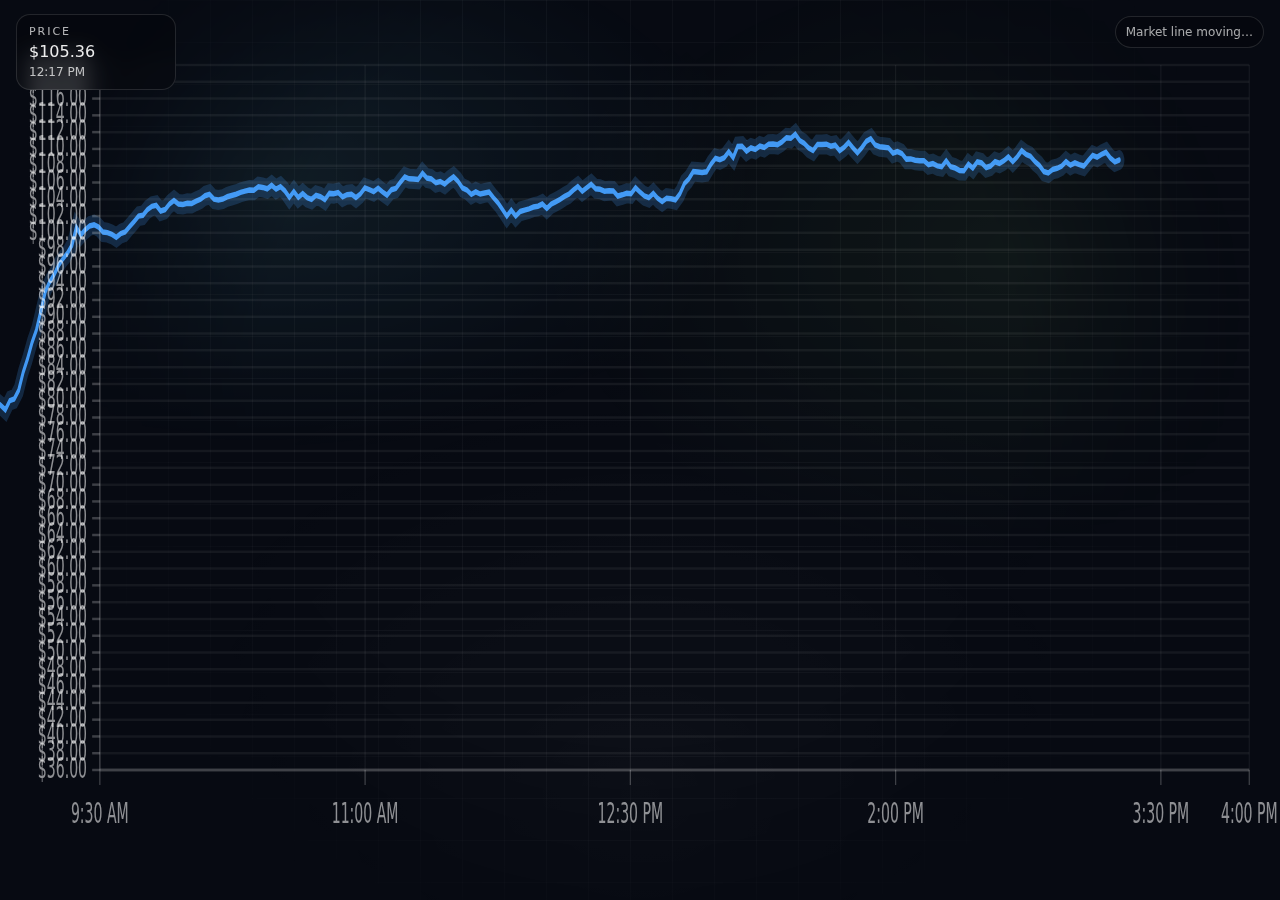
<file: index.html>
<!doctype html>
<html lang="en">
<head>
  <meta charset="utf-8" />
  <meta name="viewport" content="width=device-width, initial-scale=1" />
  <title>Portfolio | TradingView Style</title>

  <!-- Keep this (if it loads, great) -->
  <link rel="stylesheet" href="assets/site.css">

  <!-- HARD fallback so it can never be white -->
  <style>
    html,body{height:100%}
    body{margin:0;background:#070A12;color:#fff;overflow:hidden;font-family:system-ui,-apple-system,Segoe UI,Roboto,Arial}
    .grid-bg{position:fixed;inset:0;pointer-events:none;z-index:0;opacity:.55;
      background:
        linear-gradient(to right, rgba(255,255,255,0.06) 1px, transparent 1px),
        linear-gradient(to bottom, rgba(255,255,255,0.06) 1px, transparent 1px);
      background-size:42px 42px;
      mask-image: radial-gradient(circle at 50% 40%, black 0%, black 45%, transparent 75%);
    }
    .grid-bg::after{content:"";position:absolute;inset:0;opacity:.9;
      background:
        radial-gradient(900px 500px at 20% 20%, rgba(122,231,255,0.18), transparent 55%),
        radial-gradient(800px 520px at 80% 28%, rgba(176,255,138,0.12), transparent 60%),
        radial-gradient(900px 700px at 50% 88%, rgba(255,255,255,0.06), transparent 65%);
    }

    .wrap{position:fixed;inset:0;z-index:1}
    svg#chart{position:absolute;inset:0;width:100%;height:100%}

    .hud{
      position:fixed;left:16px;top:14px;z-index:6;
      border:1px solid rgba(255,255,255,0.12);
      background:rgba(0,0,0,0.22);backdrop-filter:blur(10px);
      border-radius:14px;padding:10px 12px;user-select:none;
      min-width:160px;
    }
    .hud .k{letter-spacing:.18em;opacity:.7;font-size:11px}
    .hud .p{font-size:16px;margin-top:4px;color:rgba(255,255,255,0.92)}
    .hud .t{margin-top:4px;font-size:12px;color:rgba(255,255,255,0.72)}

    .hint{
      position:fixed;right:16px;top:16px;z-index:6;
      font-size:12px;color:rgba(255,255,255,0.65);
      border:1px solid rgba(255,255,255,0.12);
      padding:8px 10px;border-radius:999px;
      background:rgba(0,0,0,0.22);backdrop-filter:blur(10px);
      user-select:none;
    }

    /* Minimal node styling fallback (in case site.css isn't applying) */
    .node{
      position:absolute;transform:translate(-50%,-50%) scale(.92);
      opacity:0;pointer-events:none;transition:transform 420ms ease,opacity 420ms ease,filter 420ms ease;
      border-radius:999px;padding:10px 12px;
      background:rgba(255,255,255,0.07);
      border:1px solid rgba(255,255,255,0.16);
      box-shadow:0 14px 40px rgba(0,0,0,0.55);
      backdrop-filter:blur(10px);
      display:flex;align-items:center;gap:10px;min-width:170px;justify-content:space-between;
      z-index:10;
    }
    .node .label{display:flex;flex-direction:column;gap:2px}
    .node .label strong{font-size:13px}
    .node .label span{font-size:11px;color:rgba(255,255,255,0.65)}
    .node .chip{width:9px;height:9px;border-radius:999px;background:rgba(70,160,255,0.95);box-shadow:0 0 0 6px rgba(70,160,255,0.12)}
    .node.show{opacity:1;pointer-events:auto;transform:translate(-50%,-50%) scale(1)}
    .node:hover{filter:brightness(1.12);transform:translate(-50%,-50%) scale(1.04);cursor:pointer}
    .center-node{min-width:220px;background:rgba(255,255,255,0.10);border:1px solid rgba(255,255,255,0.22)}

    /* Make SVG feel like a chart */
    #chart{cursor:crosshair}
  </style>
</head>

<body>
  <div class="grid-bg" aria-hidden="true"></div>

  <div class="wrap" id="wrap">
    <div class="hud" id="hud">
      <div class="k">PRICE</div>
      <div class="p" id="hudPrice">$—</div>
      <div class="t" id="hudTime">—</div>
    </div>
    <div class="hint" id="hint">Loading…</div>

    <svg id="chart" viewBox="0 0 1000 360" preserveAspectRatio="none">
      <path id="lineGlow" d="" fill="none" stroke="rgba(70,160,255,0.20)" stroke-width="8" stroke-linecap="round"/>
      <path id="line" d="" fill="none" stroke="rgba(70,160,255,0.95)" stroke-width="2.2" stroke-linecap="round"/>
      <g id="dots"></g>
    </svg>

    <!-- Nodes -->
    <div class="node center-node" id="nodeAbout" data-target="about.html">
      <div class="label"><strong>About Me</strong><span>Center of it all</span></div><div class="chip"></div>
    </div>
    <div class="node" id="nodeHobbies" data-target="hobbies.html">
      <div class="label"><strong>Hobbies</strong><span>Off-hours</span></div><div class="chip"></div>
    </div>
    <div class="node" id="nodeExp" data-target="experience.html">
      <div class="label"><strong>Experience</strong><span>Work + projects</span></div><div class="chip"></div>
    </div>
    <div class="node" id="nodeExtra" data-target="extracurriculars.html">
      <div class="label"><strong>Extracurriculars</strong><span>Leadership</span></div><div class="chip"></div>
    </div>
    <div class="node" id="nodeResume" data-target="resume.html">
      <div class="label"><strong>Resume</strong><span>PDF</span></div><div class="chip"></div>
    </div>
  </div>

  <script>
  // Show JS errors ON the page (so you never get "white screen" mystery)
  window.addEventListener('error', (e) => {
    document.body.innerHTML =
      '<pre style="white-space:pre-wrap;background:#070A12;color:#ffb4b4;padding:18px;font-size:13px;">' +
      'JavaScript error:\\n' + (e.message || e.error) + '\\n\\n' +
      (e.filename ? ('File: ' + e.filename + '\\nLine: ' + e.lineno + ':' + e.colno + '\\n\\n') : '') +
      'Fix: paste this error back to ChatGPT and I’ll patch it instantly.' +
      '</pre>';
  });

  (() => {
    const wrapEl = document.getElementById('wrap');
    const hint = document.getElementById('hint');
    const svg  = document.getElementById('chart');
    const line = document.getElementById('line');
    const glow = document.getElementById('lineGlow');
    const dots = document.getElementById('dots');
    const hudPrice = document.getElementById('hudPrice');
    const hudTime  = document.getElementById('hudTime');

    const NS='http://www.w3.org/2000/svg';
    const VB_W=1000, VB_H=360;

    // Plot area padding (axes)
    const PAD_L=78, PAD_R=24, PAD_T=26, PAD_B=52;
    const AXIS_X0=PAD_L, AXIS_X1=VB_W-PAD_R;
    const AXIS_Y0=VB_H-PAD_B, AXIS_Y1=PAD_T;
    const PLOT_W=AXIS_X1-AXIS_X0, PLOT_H=AXIS_Y0-AXIS_Y1;

    const peaks = [
      { x: 160, nodeId: 'nodeHobbies' },
      { x: 330, nodeId: 'nodeExp' },
      { x: 500, nodeId: 'nodeAbout' },
      { x: 670, nodeId: 'nodeExtra' },
      { x: 840, nodeId: 'nodeResume' }
    ];

    // RNG
    let seed = Math.floor(Math.random()*1e9);
    const rand = () => (seed = (1664525*seed + 1013904223) % 4294967296) / 4294967296;

    // Nice tick helper
    function niceStep(span){
      const pow = Math.pow(10, Math.floor(Math.log10(span)));
      const n = span / pow;
      if(n < 1.5) return 0.2*pow;
      if(n < 3)   return 0.5*pow;
      if(n < 7)   return 1*pow;
      if(n < 15)  return 2*pow;
      if(n < 30)  return 5*pow;
      return 10*pow;
    }

    // Price range
    const base = 40 + rand()*180;
    const range = 10 + rand()*45;
    let pMin = base - range;
    let pMax = base + range;
    const step = niceStep((pMax - pMin) / 6);
    pMin = Math.floor(pMin/step)*step;
    pMax = Math.ceil(pMax/step)*step;

    const clamp = (v,lo,hi)=>Math.max(lo,Math.min(hi,v));
    const priceToY = (price)=> AXIS_Y0 - ((price - pMin)/(pMax - pMin))*PLOT_H;

    // Time labels
    const minutesToLabel = (min)=>{
      const total = (9*60+30) + min;
      let h = Math.floor(total/60), m = total%60;
      const ampm = h>=12?'PM':'AM';
      let hh = h%12; if(hh===0) hh=12;
      return `${hh}:${String(m).padStart(2,'0')} ${ampm}`;
    };

    // Build axis layer
    const oldAxis = document.getElementById('axisLayer');
    if(oldAxis) oldAxis.remove();
    const axisLayer = document.createElementNS(NS,'g');
    axisLayer.setAttribute('id','axisLayer');
    svg.appendChild(axisLayer);

    const axisStroke='rgba(255,255,255,0.18)';
    const gridStroke='rgba(255,255,255,0.06)';

    const addLine = (x1,y1,x2,y2,stroke,w,dash)=>{
      const l=document.createElementNS(NS,'line');
      l.setAttribute('x1',x1);l.setAttribute('y1',y1);
      l.setAttribute('x2',x2);l.setAttribute('y2',y2);
      l.setAttribute('stroke',stroke);l.setAttribute('stroke-width',w);
      if(dash) l.setAttribute('stroke-dasharray',dash);
      axisLayer.appendChild(l);
      return l;
    };

    const addText = (x,y,txt,anchor='middle')=>{
      const t=document.createElementNS(NS,'text');
      t.setAttribute('x',x);t.setAttribute('y',y);
      t.setAttribute('fill','rgba(255,255,255,0.55)');
      t.setAttribute('font-size','11');
      t.setAttribute('font-family','system-ui,-apple-system,Segoe UI,Roboto,Arial');
      t.setAttribute('text-anchor',anchor);
      t.setAttribute('dominant-baseline','middle');
      t.textContent=txt;
      axisLayer.appendChild(t);
      return t;
    };

    // Axes
    addLine(AXIS_X0,AXIS_Y0,AXIS_X1,AXIS_Y0,axisStroke,1.2);
    addLine(AXIS_X0,AXIS_Y0,AXIS_X0,AXIS_Y1,axisStroke,1.2);

    // X ticks/grid
    [0,90,180,270,360,390].forEach(min=>{
      const x=AXIS_X0 + (min/390)*PLOT_W;
      addLine(x,AXIS_Y0,x,AXIS_Y0+6,'rgba(255,255,255,0.22)',1);
      addLine(x,AXIS_Y0,x,AXIS_Y1,gridStroke,1);
      addText(x,AXIS_Y0+18,minutesToLabel(min),'middle');
    });

    // Y ticks/grid
    for(let p=pMin; p<=pMax+1e-9; p+=step){
      const y=priceToY(p);
      addLine(AXIS_X0-6,y,AXIS_X0,y,'rgba(255,255,255,0.22)',1);
      addLine(AXIS_X0,y,AXIS_X1,y,gridStroke,1);
      addText(AXIS_X0-10,y,`$${p.toFixed(2)}`,'end');
    }

    // Cursor crosshair layer
    const oldCursor=document.getElementById('cursorLayer');
    if(oldCursor) oldCursor.remove();
    const cursorLayer=document.createElementNS(NS,'g');
    cursorLayer.setAttribute('id','cursorLayer');
    svg.appendChild(cursorLayer);

    const vLine=addLine(AXIS_X0,AXIS_Y0,AXIS_X0,AXIS_Y1,'rgba(200,200,200,0.22)',1,'4 6');
    const hLine=addLine(AXIS_X0,AXIS_Y0,AXIS_X1,AXIS_Y0,'rgba(200,200,200,0.22)',1,'4 6');
    cursorLayer.appendChild(vLine); cursorLayer.appendChild(hLine);
    vLine.setAttribute('opacity','0'); hLine.setAttribute('opacity','0');

    const cursorDot=document.createElementNS(NS,'circle');
    cursorDot.setAttribute('r','4.2');
    cursorDot.setAttribute('fill','rgba(70,160,255,0.95)');
    cursorDot.setAttribute('opacity','0');
    cursorLayer.appendChild(cursorDot);

    // Build jagged prices with distinct peaks at nodes
    const N=260;
    const idxToX=i=>AXIS_X0 + (i/(N-1))*PLOT_W;

    const peakIdx = peaks.map(pk => ({
      ...pk,
      idx: clamp(Math.round(((pk.x-AXIS_X0)/PLOT_W)*(N-1)),0,N-1)
    }));

    // Targets for distinct peaks (high)
    const peakTargets = peakIdx.map(p=>({
      idx:p.idx,
      price: pMin + (0.74 + rand()*0.18)*(pMax-pMin)
    }));

    let price = pMin + (0.45 + rand()*0.10)*(pMax-pMin);
    const prices=new Array(N).fill(0);

    function nearestPeak(i){
      let best=null, bestD=1e9;
      for(const pt of peakTargets){
        const d=Math.abs(pt.idx-i);
        if(d<bestD){bestD=d;best=pt;}
      }
      return {pt:best, d:bestD};
    }

    for(let i=0;i<N;i++){
      const stepSize=(rand()-0.5)*(pMax-pMin)*0.018;
      price += stepSize;

      const {pt,d}=nearestPeak(i);
      const window=16;
      if(pt && d<=window){
        const strength=1-(d/window);
        price += (pt.price-price)*(0.32*strength);
      }

      price=clamp(price,pMin,pMax);
      prices[i]=price;
    }

    // Force local maxima at peak points so nodes sit on *real* peaks
    for(const pt of peakTargets){
      const i=pt.idx;
      prices[i]=pt.price;
      if(i-1>=0) prices[i-1]=Math.min(prices[i-1],pt.price-step*0.35);
      if(i+1<N)  prices[i+1]=Math.min(prices[i+1],pt.price-step*0.35);
    }

    const pts=[];
    for(let i=0;i<N;i++){
      const x=idxToX(i);
      const y=priceToY(prices[i]);
      const minutes=Math.round((i/(N-1))*390);
      pts.push({x,y,price:prices[i],minutes});
    }

    const buildPath=(off)=>{
      let d=`M ${pts[0].x+off} ${pts[0].y}`;
      for(let i=1;i<pts.length;i++) d += ` L ${pts[i].x+off} ${pts[i].y}`;
      return d;
    };

    // Peak dots + node positioning
    const setPeakDots=()=>{
      dots.innerHTML='';
      peakIdx.forEach((pk,i)=>{
        const p=pts[pk.idx];
        pk._x=p.x; pk._y=p.y;
        const c=document.createElementNS(NS,'circle');
        c.setAttribute('cx',p.x); c.setAttribute('cy',p.y);
        c.setAttribute('r','5.2');
        c.setAttribute('fill','rgba(70,160,255,0.95)');
        c.setAttribute('opacity','0');
        c.style.transition='opacity 520ms ease';
        dots.appendChild(c);
      });
    };

    const viewBoxToPixels=(x,y)=>{
      const r=svg.getBoundingClientRect();
      return {px:(x/VB_W)*r.width, py:(y/VB_H)*r.height};
    };

    const positionNodes=()=>{
      peakIdx.forEach(pk=>{
        const el=document.getElementById(pk.nodeId);
        if(!el) return;
        const {px,py}=viewBoxToPixels(pk._x,pk._y);
        el.style.left=px+'px';
        el.style.top=py+'px';
      });
    };

    const showNodes=()=>{
      hint.textContent='Click a peak';
      [...dots.children].forEach((c,i)=>setTimeout(()=>c.setAttribute('opacity','1'),120+i*120));
      peakIdx.forEach(pk=>{
        const el=document.getElementById(pk.nodeId);
        if(el) setTimeout(()=>el.classList.add('show'),420);
      });
    };

    document.querySelectorAll('.node').forEach(n=>{
      n.addEventListener('click',()=>{ const t=n.getAttribute('data-target'); if(t) location.href=t; });
    });

    // Cursor tracking
    let tracking=false;
    function updateCursor(clientX){
      const rect=svg.getBoundingClientRect();
      const xPix=clamp(clientX-rect.left,0,rect.width);
      const xVB=(xPix/rect.width)*VB_W;
      const t=clamp((xVB-AXIS_X0)/PLOT_W,0,1);
      const idx=Math.round(t*(N-1));
      const p=pts[clamp(idx,0,N-1)];

      cursorDot.setAttribute('cx',p.x);
      cursorDot.setAttribute('cy',p.y);

      vLine.setAttribute('x1',p.x); vLine.setAttribute('x2',p.x);
      vLine.setAttribute('y1',AXIS_Y0); vLine.setAttribute('y2',p.y);

      hLine.setAttribute('x1',AXIS_X0); hLine.setAttribute('x2',p.x);
      hLine.setAttribute('y1',p.y); hLine.setAttribute('y2',p.y);

      hudPrice.textContent=`$${p.price.toFixed(2)}`;
      hudTime.textContent=minutesToLabel(p.minutes);
    }

    svg.addEventListener('mouseenter',(e)=>{
      if(!tracking) return;
      cursorDot.setAttribute('opacity','1');
      vLine.setAttribute('opacity','1');
      hLine.setAttribute('opacity','1');
      updateCursor(e.clientX);
    });
    svg.addEventListener('mousemove',(e)=>{ if(tracking) updateCursor(e.clientX); });
    svg.addEventListener('mouseleave',()=>{
      cursorDot.setAttribute('opacity','0');
      vLine.setAttribute('opacity','0');
      hLine.setAttribute('opacity','0');
    });

    // Animate slide-in
    let t0=null;
    const duration=1600, startOffset=-540, endOffset=0;

    function tick(ts){
      if(!t0) t0=ts;
      const p=Math.min(1,(ts-t0)/duration);
      const ease=1-Math.pow(1-p,3);
      const off=startOffset+(endOffset-startOffset)*ease;

      const d=buildPath(off);
      line.setAttribute('d',d);
      glow.setAttribute('d',d);

      const live=pts[Math.round(p*(N-1))];
      hudPrice.textContent=`$${live.price.toFixed(2)}`;
      hudTime.textContent=minutesToLabel(live.minutes);

      if(p<1){
        hint.textContent='Market line moving…';
        requestAnimationFrame(tick);
      } else {
        setPeakDots();
        positionNodes();
        showNodes();
        tracking=true;
        hint.textContent='Move cursor on chart';
      }
    }

    window.addEventListener('resize', positionNodes);
    requestAnimationFrame(tick);
  })();
  </script>
</body>
</html>
</file>
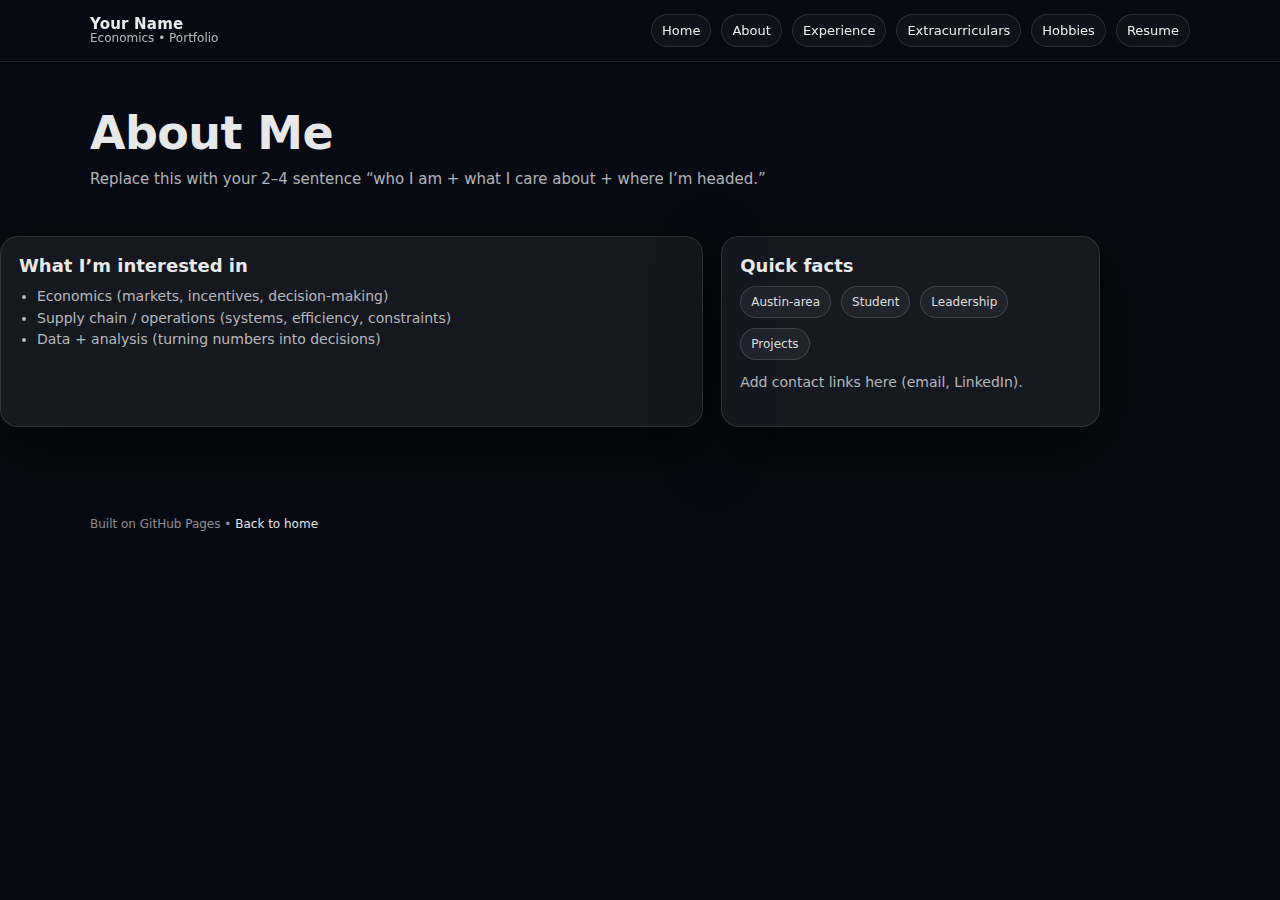
<file: about.html>
<!doctype html>
<html lang="en"> 
<head>
  <meta charset="utf-8" />
  <meta name="viewport" content="width=device-width, initial-scale=1" />
  <title>About Me | Your Name</title>
  <link rel="stylesheet" href="assets/site.css" />
</head>
<body>
  <header class="topbar">
    <div class="container topbar-inner">
      <div class="brand">
        <strong>Your Name</strong>
        <span>Economics • Portfolio</span>
      </div>
      <nav class="nav">
        <a href="index.html">Home</a>
        <a href="about.html">About</a>
        <a href="experience.html">Experience</a>
        <a href="extracurriculars.html">Extracurriculars</a>
        <a href="hobbies.html">Hobbies</a>
        <a href="resume.html">Resume</a>
      </nav>
    </div>
  </header>

  <section class="container hero">
    <h1>About Me</h1>
    <p>Replace this with your 2–4 sentence “who I am + what I care about + where I’m headed.”</p>
  </section>

  <section class="container grid">
    <div class="card">
      <h2>What I’m interested in</h2>
      <ul>
        <li>Economics (markets, incentives, decision-making)</li>
        <li>Supply chain / operations (systems, efficiency, constraints)</li>
        <li>Data + analysis (turning numbers into decisions)</li>
      </ul>
    </div>

    <div class="card">
      <h2>Quick facts</h2>
      <div class="pills">
        <span class="pill">Austin-area</span>
        <span class="pill">Student</span>
        <span class="pill">Leadership</span>
        <span class="pill">Projects</span>
      </div>
      <p style="margin-top:12px;">Add contact links here (email, LinkedIn).</p>
    </div>
  </section>

  <footer class="container footer">
    Built on GitHub Pages • <a href="index.html">Back to home</a>
  </footer>
</body>
</html>
</file>
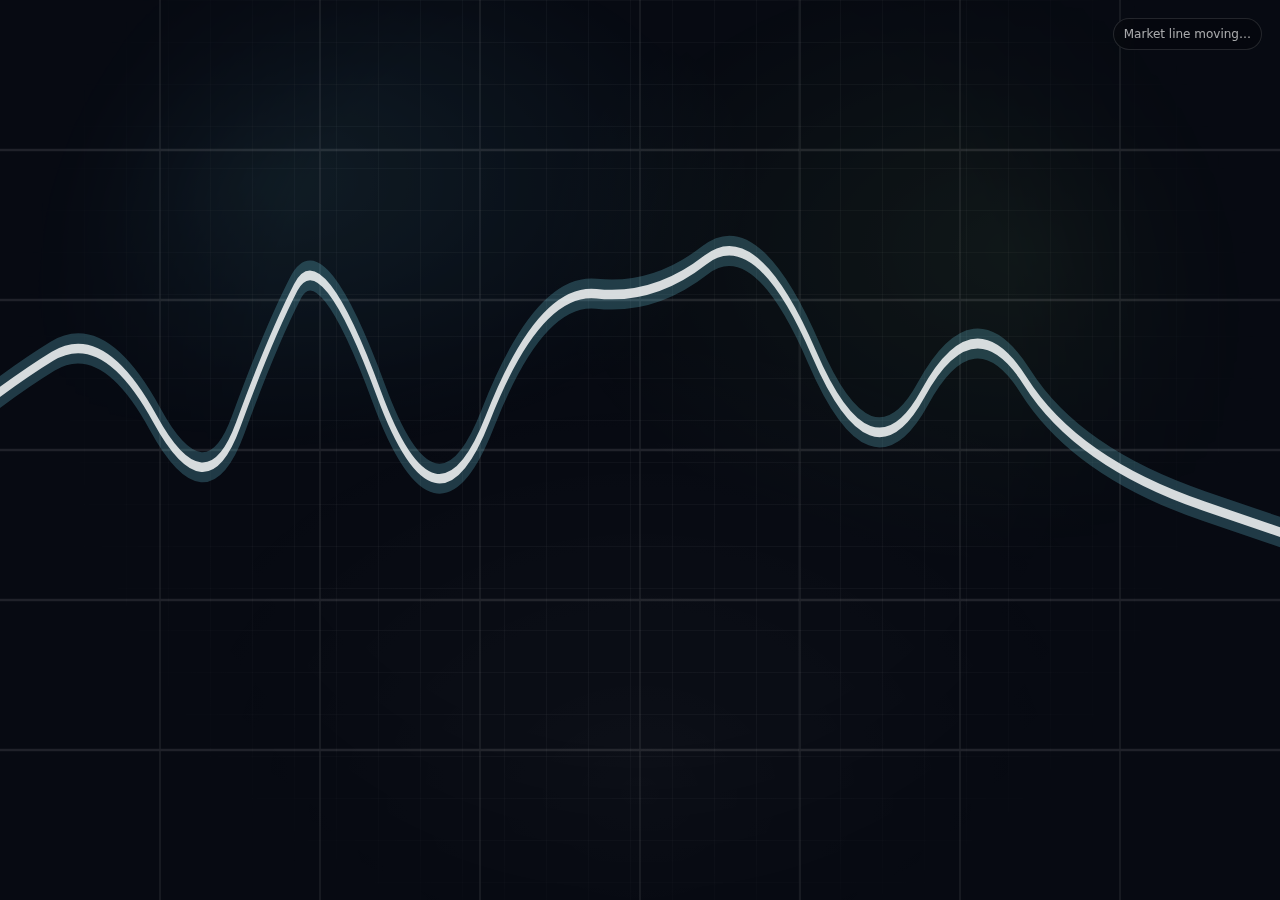
<file: index1.html>
<!doctype html>
<html lang="en">
<head>
  <meta charset="utf-8" />
  <meta name="viewport" content="width=device-width, initial-scale=1" />
  <title>Your Name | Portfolio</title>
  <link rel="stylesheet" href="assets/site.css" />
  <style>
    /* Make index truly full-screen (no framed container) */
    body { overflow: hidden; }
    .fullscreen-wrap{
      position: fixed;
      inset: 0;
      z-index: 1; /* above grid-bg */
    }
    svg#chart{
      position:absolute;
      inset: 0;
      width: 100%;
      height: 100%;
    }
    /* Optional tiny hint in corner (remove if you want ZERO UI) */
    .corner-hint{
      position: fixed;
      top: 18px;
      right: 18px;
      z-index: 5;
      font-size: 12px;
      color: rgba(255,255,255,0.65);
      border: 1px solid rgba(255,255,255,0.12);
      padding: 8px 10px;
      border-radius: 999px;
      background: rgba(0,0,0,0.22);
      backdrop-filter: blur(10px);
      user-select: none;
    }
  </style>
</head>
<body>
  <!-- Grid background -->
  <div class="grid-bg" aria-hidden="true"></div>

  <!-- Fullscreen chart + nodes -->
  <div class="fullscreen-wrap" id="wrap">
    <div class="corner-hint" id="hint">Loading…</div>

    <svg id="chart" viewBox="0 0 1000 360" preserveAspectRatio="none" aria-label="Stock line animation">
      <!-- OPTIONAL: if you want grid ONLY from the CSS background, delete this <g> -->
      <g opacity="0.10" stroke="white">
        <path d="M0 60 H1000" /><path d="M0 120 H1000" /><path d="M0 180 H1000" />
        <path d="M0 240 H1000" /><path d="M0 300 H1000" />
        <path d="M125 0 V360" /><path d="M250 0 V360" /><path d="M375 0 V360" />
        <path d="M500 0 V360" /><path d="M625 0 V360" /><path d="M750 0 V360" />
        <path d="M875 0 V360" />
      </g>

      <path id="lineGlow" d="" fill="none" stroke="rgba(122,231,255,0.22)" stroke-width="12" stroke-linecap="round" />
      <path id="line" d="" fill="none" stroke="rgba(255,255,255,0.82)" stroke-width="3.8" stroke-linecap="round" />
      <g id="dots"></g>
    </svg>

    <!-- Nodes (JS positions these at peaks) -->
    <div class="node center-node" id="nodeAbout" data-target="about.html">
      <div class="label"><strong>About Me</strong><span>Center of it all</span></div>
      <div class="chip"></div>
    </div>

    <div class="node" id="nodeHobbies" data-target="hobbies.html">
      <div class="label"><strong>Hobbies</strong><span>What I do off-hours</span></div>
      <div class="chip"></div>
    </div>

    <div class="node alt" id="nodeExp" data-target="experience.html">
      <div class="label"><strong>Professional Experience</strong><span>Work + projects</span></div>
      <div class="chip"></div>
    </div>

    <div class="node" id="nodeExtra" data-target="extracurriculars.html">
      <div class="label"><strong>Extracurriculars</strong><span>Leadership + service</span></div>
      <div class="chip"></div>
    </div>

    <div class="node alt" id="nodeResume" data-target="resume.html">
      <div class="label"><strong>Resume</strong><span>PDF + highlights</span></div>
      <div class="chip"></div>
    </div>
  </div>

<script>
(() => {
  const wrapEl = document.getElementById('wrap');
  const hint = document.getElementById('hint');
  const line = document.getElementById('line');
  const glow = document.getElementById('lineGlow');
  const dots = document.getElementById('dots');

  // Peaks = where nodes will appear (x,y in viewBox coords)
  const peaks = [
    { x: 160, y: 130, nodeId: 'nodeHobbies' },
    { x: 330, y:  95, nodeId: 'nodeExp' },
    { x: 500, y: 115, nodeId: 'nodeAbout' },
    { x: 670, y:  88, nodeId: 'nodeExtra' },
    { x: 840, y: 120, nodeId: 'nodeResume' }
  ];

  // Create a “moving stock line” that slides across the screen, then locks.
  function buildPath(offsetX){
    const baseY = 230;
    const pts = [
      {x: -200 + offsetX, y: baseY + 25},
      {x:  -50 + offsetX, y: baseY - 20},
      {x:   80 + offsetX, y: baseY - 75},
      {x:  160 + offsetX, y: peaks[0].y},
      {x:  240 + offsetX, y: baseY - 25},
      {x:  290 + offsetX, y: baseY - 95},
      {x:  330 + offsetX, y: peaks[1].y},
      {x:  420 + offsetX, y: baseY - 10},
      {x:  500 + offsetX, y: peaks[2].y},
      {x:  590 + offsetX, y: baseY - 110},
      {x:  670 + offsetX, y: peaks[3].y},
      {x:  760 + offsetX, y: baseY - 35},
      {x:  840 + offsetX, y: peaks[4].y},
      {x:  920 + offsetX, y: baseY - 45},
      {x: 1120 + offsetX, y: baseY - 10},
    ];

    // Smooth-ish quadratic path
    let d = `M ${pts[0].x} ${pts[0].y}`;
    for(let i=1; i<pts.length; i++){
      const prev = pts[i-1];
      const cur = pts[i];
      const cx = (prev.x + cur.x)/2;
      const cy = (prev.y + cur.y)/2;
      d += ` Q ${prev.x} ${prev.y} ${cx} ${cy}`;
    }
    d += ` T ${pts[pts.length-1].x} ${pts[pts.length-1].y}`;
    return d;
  }

  function setDots(){
    dots.innerHTML = '';
    for(const p of peaks){
      const c = document.createElementNS('http://www.w3.org/2000/svg','circle');
      c.setAttribute('cx', p.x);
      c.setAttribute('cy', p.y);
      c.setAttribute('r', 6);
      c.setAttribute('fill', 'rgba(255,255,255,0.88)');
      c.setAttribute('opacity', '0');
      c.style.transition = 'opacity 500ms ease';
      dots.appendChild(c);
    }
  }

  function viewBoxToPixels(x, y){
    const r = wrapEl.getBoundingClientRect();
    return { px: (x/1000)*r.width, py: (y/360)*r.height };
  }

  function positionNodes(){
    for(const p of peaks){
      const node = document.getElementById(p.nodeId);
      const {px, py} = viewBoxToPixels(p.x, p.y);
      node.style.left = px + 'px';
      node.style.top  = py + 'px';
    }
  }

  function showNodes(){
    hint.textContent = 'Click a node';
    [...dots.children].forEach((c, i) => setTimeout(()=> c.style.opacity='1', 140 + i*110));
    for(const p of peaks){
      const node = document.getElementById(p.nodeId);
      setTimeout(()=> node.classList.add('show'), 420);
    }
  }

  // Click -> navigate
  document.querySelectorAll('.node').forEach(n=>{
    n.addEventListener('click', ()=>{
      const target = n.getAttribute('data-target');
      if(target) window.location.href = target;
    });
  });

  // Animate slide-in
  let t0=null;
  const duration=1600;
  const startOffset=-420;  // bigger move so it visibly “slides across”
  const endOffset=0;

  function tick(ts){
    if(!t0) t0 = ts;
    const t = ts - t0;
    const p = Math.min(1, t/duration);
    const ease = 1 - Math.pow(1 - p, 3); // easeOutCubic
    const off = startOffset + (endOffset-startOffset)*ease;

    const d = buildPath(off);
    line.setAttribute('d', d);
    glow.setAttribute('d', d);

    if(p < 1){
      requestAnimationFrame(tick);
    } else {
      setDots();
      positionNodes();
      showNodes();
    }
  }

  window.addEventListener('resize', positionNodes);

  hint.textContent = 'Market line moving…';
  requestAnimationFrame(tick);
})();
</script>
</body>
</html>
</file>
<file: assets/site.css>
:root{
  --bg: #070A12;
  --panel: rgba(255,255,255,0.06);
  --panel2: rgba(255,255,255,0.09);
  --text: rgba(255,255,255,0.92);
  --muted: rgba(255,255,255,0.70);
  --line: rgba(255,255,255,0.75);
  --accent: #7AE7FF;
  --accent2: #B0FF8A;
  --ring: rgba(255,255,255,0.18);
  --shadow: 0 20px 60px rgba(0,0,0,0.55);
  --radius: 18px;
}

*{ box-sizing: border-box; }
html, body{ height: 100%; }

body{
  margin:0;
  font-family: ui-sans-serif, system-ui, -apple-system, Segoe UI, Roboto, Arial, sans-serif;
  background: var(--bg);
  color: var(--text);
  overflow-x: hidden;
}

a{ color: var(--text); text-decoration: none; }
a:hover{ text-decoration: underline; }

.container{
  width: min(1100px, calc(100% - 48px));
  margin: 0 auto;
}

/* ============================
   GLOBAL GRID BACKGROUND
   Add <div class="grid-bg"></div> right after <body> on every page
   ============================ */
.grid-bg{
  position: fixed;
  inset: 0;
  pointer-events: none;
  z-index: 0;
  opacity: 0.55;
  background:
    linear-gradient(to right, rgba(255,255,255,0.06) 1px, transparent 1px),
    linear-gradient(to bottom, rgba(255,255,255,0.06) 1px, transparent 1px);
  background-size: 42px 42px;
  mask-image: radial-gradient(circle at 50% 40%, black 0%, black 45%, transparent 75%);
}

.grid-bg::after{
  content:"";
  position:absolute;
  inset:0;
  background:
    radial-gradient(900px 500px at 20% 20%, rgba(122,231,255,0.18), transparent 55%),
    radial-gradient(800px 520px at 80% 28%, rgba(176,255,138,0.12), transparent 60%),
    radial-gradient(900px 700px at 50% 88%, rgba(255,255,255,0.06), transparent 65%);
  opacity: 0.9;
}

/* ============================
   SHARED COMPONENTS (INNER PAGES)
   ============================ */
.topbar{
  position: sticky;
  top: 0;
  backdrop-filter: blur(10px);
  background: linear-gradient(to bottom, rgba(7,10,18,0.78), rgba(7,10,18,0.35));
  border-bottom: 1px solid rgba(255,255,255,0.10);
  z-index: 20;
}

.topbar-inner{
  display:flex;
  align-items:center;
  justify-content: space-between;
  padding: 14px 0;
  gap: 16px;
}

.brand{
  display:flex;
  flex-direction: column;
  line-height: 1.1;
}
.brand strong{ font-size: 15px; letter-spacing: 0.2px; }
.brand span{ font-size: 12px; color: var(--muted); }

.nav{
  display:flex;
  gap: 10px;
  flex-wrap: wrap;
  justify-content:flex-end;
}
.nav a{
  font-size: 13px;
  padding: 8px 10px;
  border: 1px solid rgba(255,255,255,0.12);
  border-radius: 999px;
  background: rgba(255,255,255,0.04);
}
.nav a:hover{ background: rgba(255,255,255,0.08); }

.hero{
  padding: 44px 0 22px;
  position: relative;
  z-index: 1;
}
.hero h1{
  margin:0 0 10px;
  font-size: clamp(30px, 4vw, 46px);
  letter-spacing: -0.6px;
}
.hero p{
  margin: 0;
  color: var(--muted);
  font-size: 15px;
  max-width: 72ch;
}

.grid{
  display:grid;
  grid-template-columns: 1.3fr 0.7fr;
  gap: 18px;
  margin: 26px 0 60px;
  position: relative;
  z-index: 1;
}
@media (max-width: 920px){
  .grid{ grid-template-columns: 1fr; }
}

.card{
  background: var(--panel);
  border: 1px solid rgba(255,255,255,0.12);
  border-radius: var(--radius);
  box-shadow: var(--shadow);
  padding: 18px;
}
.card h2{
  margin: 0 0 10px;
  font-size: 18px;
}
.card p, .card li{
  color: var(--muted);
  font-size: 14px;
  line-height: 1.55;
}
.card ul{ margin: 10px 0 0; padding-left: 18px; }

.pills{ display:flex; flex-wrap: wrap; gap: 10px; margin-top: 10px;}
.pill{
  font-size: 12px;
  padding: 8px 10px;
  border-radius: 999px;
  border: 1px solid rgba(255,255,255,0.14);
  background: rgba(255,255,255,0.05);
  color: rgba(255,255,255,0.86);
}

.footer{
  padding: 30px 0 50px;
  color: rgba(255,255,255,0.55);
  font-size: 12px;
  position: relative;
  z-index: 1;
}

/* Photos inside cards */
.photo{
  width: 100%;
  border-radius: 16px;
  border: 1px solid rgba(255,255,255,0.14);
  background: rgba(255,255,255,0.04);
  overflow: hidden;
}
.photo img{
  width:100%;
  height:auto;
  display:block;
}
.caption{
  margin-top: 10px;
  font-size: 12px;
  color: rgba(255,255,255,0.65);
}

/* ============================
   INDEX + NODES (shared)
   ============================ */
.node{
  position:absolute;
  transform: translate(-50%, -50%) scale(0.92);
  opacity: 0;
  pointer-events: none;
  transition: transform 420ms ease, opacity 420ms ease, filter 420ms ease;
  border-radius: 999px;
  padding: 10px 12px;
  background: rgba(255,255,255,0.07);
  border: 1px solid rgba(255,255,255,0.16);
  box-shadow: 0 14px 40px rgba(0,0,0,0.55);
  backdrop-filter: blur(10px);
  display:flex;
  align-items:center;
  gap: 10px;
  min-width: 170px;
  justify-content: space-between;
  z-index: 10; /* above chart */
}

.node .label{
  display:flex;
  flex-direction: column;
  gap: 2px;
}
.node .label strong{
  font-size: 13px;
  letter-spacing: 0.2px;
}
.node .label span{
  font-size: 11px;
  color: rgba(255,255,255,0.65);
}

.node .chip{
  width: 10px;
  height: 10px;
  border-radius: 999px;
  background: var(--accent);
  box-shadow: 0 0 0 6px rgba(122,231,255,0.10);
}

.node.alt .chip{
  background: var(--accent2);
  box-shadow: 0 0 0 6px rgba(176,255,138,0.10);
}

.node.show{
  opacity: 1;
  pointer-events: auto;
  transform: translate(-50%, -50%) scale(1);
}
.node:hover{
  filter: brightness(1.12);
  transform: translate(-50%, -50%) scale(1.04);
  cursor:pointer;
}

.center-node{
  min-width: 220px;
  background: rgba(255,255,255,0.10);
  border: 1px solid rgba(255,255,255,0.22);
}

/* ============================
   FULLSCREEN INDEX (MAIN PAGE)
   This makes the chart fill the entire screen.
   Your index.html should use:
   <main class="stage"><div class="stage-inner"><div class="chart-wrap"> ... </div></div></main>
   ============================ */

/* Allow index to fill screen. (If this breaks inner pages, add body class "home" and scope these rules.) */
body{
  overflow-x: hidden;
}

/* Fullscreen container */
.stage{
  position: fixed;
  inset: 0;
  height: 100vh;
  width: 100vw;
  padding: 0;
  margin: 0;
  z-index: 1; /* above grid */
}

.stage-inner{
  position: absolute;
  inset: 0;
  height: 100%;
  width: 100%;
  padding: 0;
  border: 0;
  border-radius: 0;
  background: transparent;
  box-shadow: none;
}

/* If you still have a header box on the index, hide it */
.stage-head{
  display: none !important;
}

/* Full-bleed chart area */
.chart-wrap{
  position: absolute;
  inset: 0;
  height: 100%;
  width: 100%;
  overflow: hidden;
  border: 0;
  border-radius: 0;
  background: transparent;
}

svg#chart{
  position: absolute;
  inset: 0;
  width: 100%;
  height: 100%;
}

/* Remove any leftover overlays */
.fade-bottom{
  display: none !important;
}
</file>
